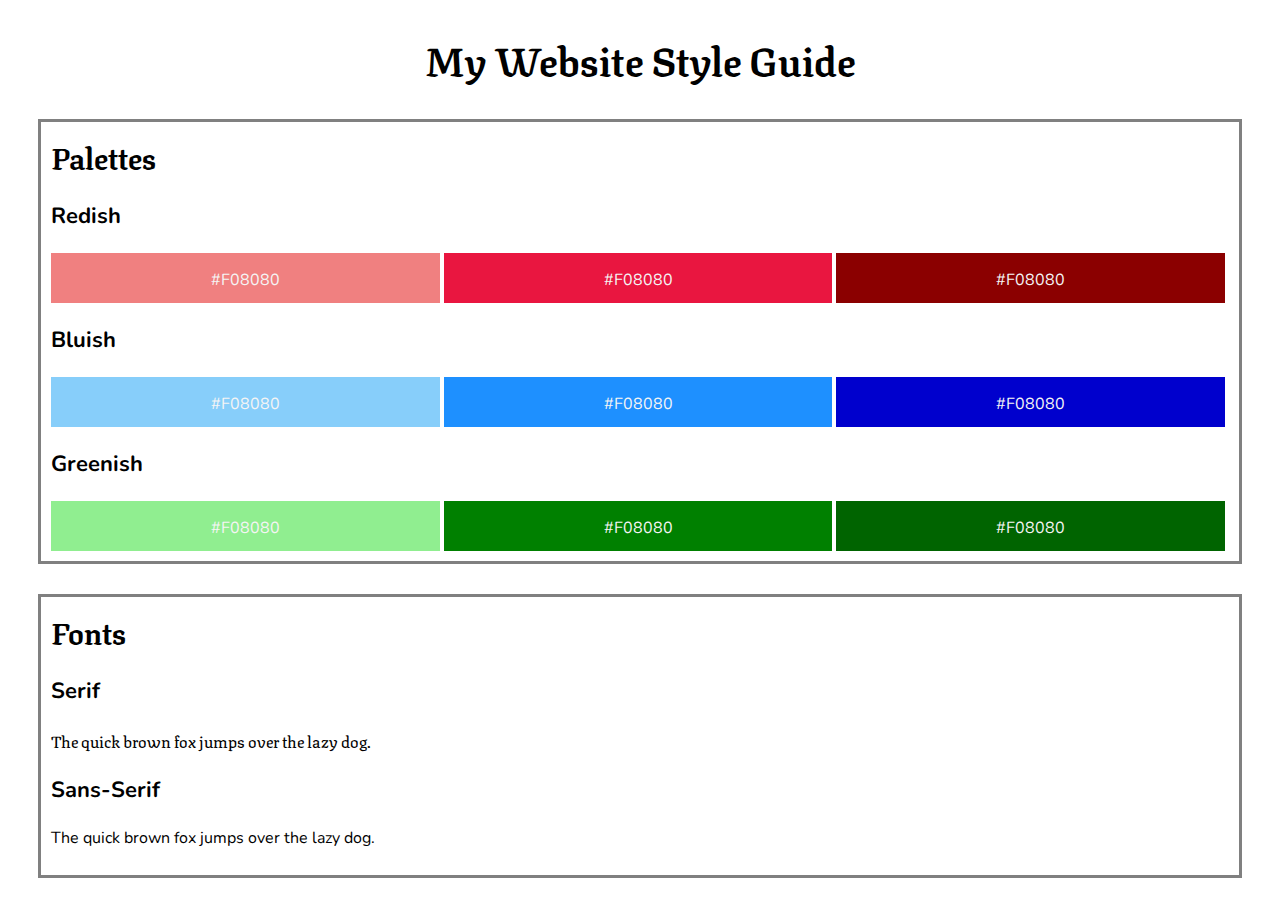
<file: HTML-CSS/Website Style Guide/index.html>
<!DOCTYPE html>
<html>
  <head>
    <title>My Style Guide</title>
    <link href="./styles.css" rel="stylesheet">
    <link rel="preconnect" href="https://fonts.googleapis.com">
    <link rel="preconnect" href="https://fonts.gstatic.com" crossorigin>
    <link href="https://fonts.googleapis.com/css2?family=Nunito&family=Texturina&display=swap" rel="stylesheet">
  </head>
  <body>
    <h1>My Website Style Guide</h1>
    <div class="container">
      <h2>Palettes</h2>
        <h3>Redish</h3>
          <div class ="color-panel light-red">
            <p class="color-text">#F08080</p>
          </div>
          <div class ="color-panel red">
            <p class="color-text">#F08080</p>
          </div>
          <div class ="color-panel dark-red">
            <p class="color-text">#F08080</p>
          </div>
        <h3>Bluish</h3>
          <div class ="color-panel light-blue">
            <p class="color-text">#F08080</p>
          </div>
          <div class ="color-panel blue">
            <p class="color-text">#F08080</p>
          </div>
          <div class ="color-panel dark-blue">
            <p class="color-text">#F08080</p>
          </div>
        <h3>Greenish</h3>
          <div class ="color-panel light-green">
            <p class="color-text">#F08080</p>
          </div>
          <div class ="color-panel green">
            <p class="color-text">#F08080</p>
          </div>
          <div class ="color-panel dark-green">
            <p class="color-text">#F08080</p></div>      
    </div>
    <div class="container">
      <h2>Fonts</h2>
      <div class="font-panel">
        <h3>Serif</h3>
        <p class="serif">The quick brown fox jumps over the lazy dog.</p>
      </div>
      <div class="font-panel">
        <h3>Sans-Serif</h3>
        <p class="sans-serif">The quick brown fox jumps over the lazy dog.</p>
      </div>
     </div> 
  </body>
</html>
</file>
<file: HTML-CSS/Website Style Guide/styles.css>
body {
  font-family: 'Nunito', sans-serif;
  font-size: 16px;
}

h1 {
 text-align: center;
 font-size: 40px;
 font-family: 'Texturina', serif;
}

h2 {
  font-size: 30px;
  margin: 0 0;
  font-family: 'Texturina', serif;
}

h3 {
  font-size: 22px;
}

p {}

.container {
  border: 3px solid grey;
  margin: 30px;
  padding: 10px;
}
.color-panel {
  width: 33%;
  height: 50px;
  display: inline-block;
}
.light-red {
  background-color: #F08080;
}
.red {
  background-color: #e91640;
}
.dark-red {
  background-color: #8B0000;
}
.light-blue {
  background-color:	#87CEFA;
}
.blue {
  background-color:	#1E90FF;
}
.dark-blue {
  background-color: #0000CD;
}
.light-green {
  background-color:	#90EE90;
}
.green {
  background-color: #008000;
}
.dark-green {
  background-color: #006400;
}
.color-text {
  color: #F5F5F5;
  text-align: center;
}
.serif {
 font-family: 'Texturina', serif;
}
.sans-serif {
   font-family: 'Nunito', sans-serif; 
}
</file>
